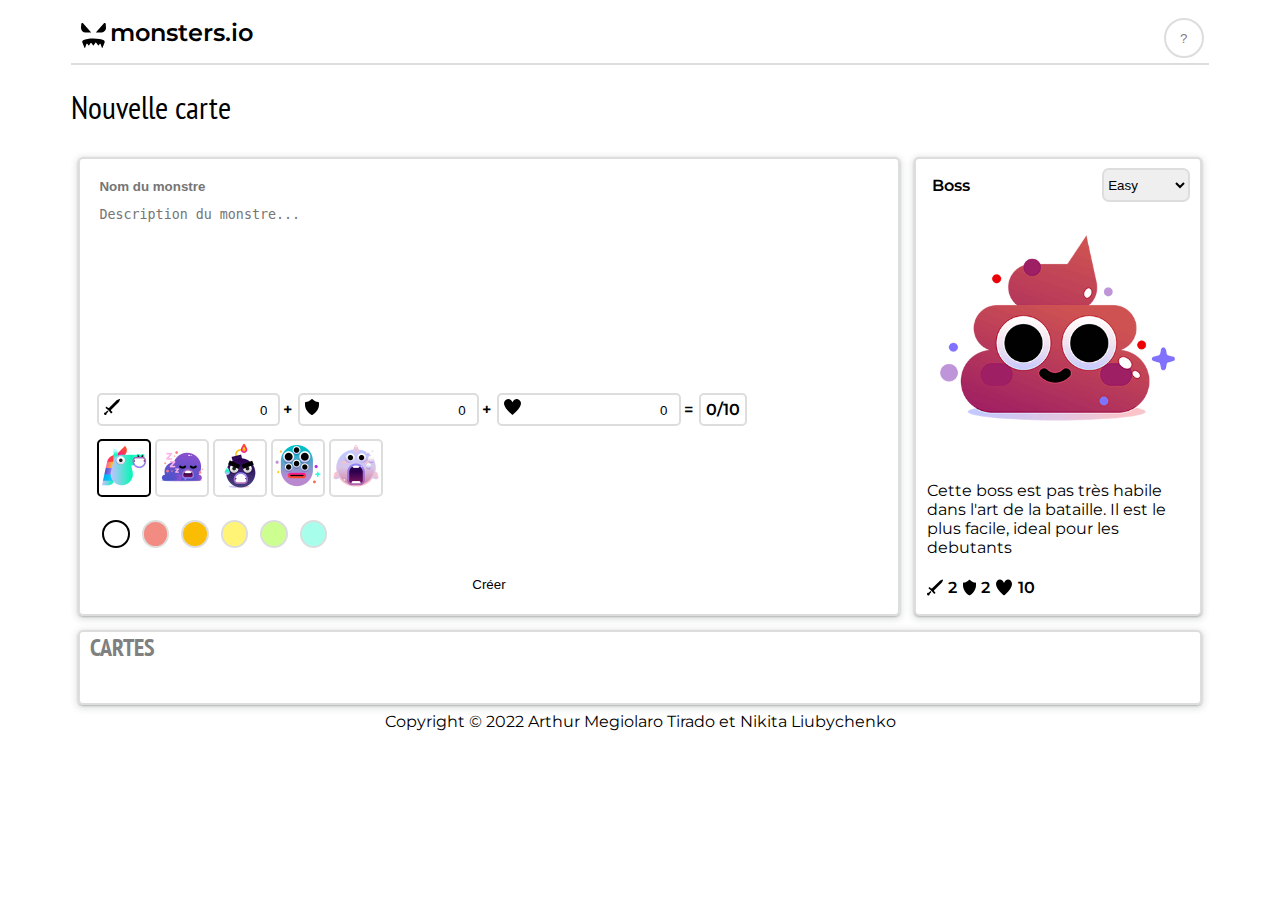
<file: index.html>
<!DOCTYPE html>
<html lang="fr">
<head>
    <meta charset="UTF-8">
    <meta http-equiv="X-UA-Compatible" content="IE=edge">
    <meta name="viewport" content="width=device-width, initial-scale=1.0">
    <link rel="stylesheet" href="css/style.css">
    <script defer src="js/script.js"></script>
    <title>monster.io</title>
</head>
<body>
    <div id="page">
        <header class="flexBox">
            <div>
                <a href="index.html">
                    <button id="logo">
                        <img src="img/icon.svg" alt="Monsters.io logo">
                    </button>
                </a>
                <span class="bold">monsters.io</span>
            </div>
            <a href="about.html">
                <button id="about">?</button>
            </a>
            
        </header>
        <main>
            
            <h1>Nouvelle carte</h1>

           <div id="menu" class="flexBox">
                <form action="" method="post" class="flexBox" id="monsterCreation" novalidate>
                    <div>
                        <input class="bold" type="text" id="cardTitle" placeholder="Nom du monstre">
                        <textarea name="description" id="cardDescription" rows="5" placeholder="Description du monstre..."></textarea>
                    </div>
                    <div id="monsterStats">
                        <div>
                        <span class="roundBorder">
                            <label for="attack"><img src="img/blade.svg" alt="Sword icon"></label>
                            <input type="text" class="cardStat" id="attack" value="0">
                        </span>

                       <span class="plus">+</span> 
                        <span class="roundBorder" >
                            <label for="defence"><img src="img/sheild.svg" alt="Shield icon"></label>
                            <input type="text" class="cardStat" id="defence" value="0">
                        </span>

                       <span class="plus">+</span>
                        <span class="roundBorder" >
                            <label for="life"><img src="img/heart.svg" alt="Heart image"></label>
                            <input type="text" class="cardStat" id="life" value="0">
                        </span>

                        <span class="plus">=</span>
                        <span id="statsResult" class="roundBorder">0/10</span>
                       </div>
                        <div id="monsterSelect">
                            <input type="radio" id="unicornMonster" name="monsterType" value="1" checked>
                            <label for="unicornMonster"><img src="img/monster1.png" alt="unicornMonster"></label>

                            <input type="radio" id="jellyMonster" name="monsterType" value="2">
                            <label for="jellyMonster"><img src="img/monster2.png" alt="jellyMonster"></label>

                            <input type="radio" id="bombMonster" name="monsterType" value="3">
                            <label for="bombMonster"><img src="img/monster3.png" alt="bombMonster"></label>

                            <input type="radio" id="sixEyedMonster" name="monsterType" value="4">
                            <label for="sixEyedMonster"><img src="img/monster4.png" alt="sixEyedMonster"></label>

                            <input type="radio" id="cloudMonster" name="monsterType" value="5">
                            <label for="cloudMonster"><img src="img/monster5.png" alt="cloudMonster"></label>
                        </div>
                        <div id="monsterColors">
                            <input type="radio" id="light" class="light" name="cardColor" value="light" checked>
                            <input type="radio" id="red" class="red" name="cardColor" value="red">
                            <input type="radio" id="orange" class="orange" name="cardColor" value="orange">
                            <input type="radio" id="yellow" class="yellow" name="cardColor" value="yellow">
                            <input type="radio" id="green" class="green" name="cardColor" value="green">
                            <input type="radio" id="blue" class="blue" name="cardColor" value="blue">
                        </div>
                        <ul id="errorMessage">
                            
                        </ul>
                        <button type="submit" id="submitButton">Créer</button>

                        
                    </div>
                    
                       
                    
                    
                </form>
                
                <section class="light" id="boss" >
                    <div class="flexBox" id="bossLevelLine">
                        <span class="monsterName">Boss</span>
                        <select name="bossLevel" id="bossLevel">
                            <option value="none" disabled >   </option>
                            <option value="easy" >Easy</option>
                            <option value="medium">Medium</option>
                            <option value="hard">Hard</option>
                            <option value="impossible">Impossible</option>
                        </select>
                    </div>
                    <img src="img/monster-boss.png" alt="Image of Boss">
                    <p id="bossInfo">Cette boss est pas très habile dans l'art de la bataille. Il est le plus facile, ideal pour les debutants</p>
                    <div class="flexBox">
                        <img src="img/blade.svg" alt="Attack points"><span class="attackPoints">2</span>
                        <img src="img/sheild.svg" alt="Defence points"><span class="defencePoints">2</span>
                        <img src="img/heart.svg" alt="Health points"><span class="healthPoints">10</span>
                    </div>
                    
                </section>
                
           </div>
           

            <section>
                <h2>Cartes</h2>
                <div class="gridBox" id="monsterList">
                   
                </div>
            </section>

            
        </main>
        <footer>
            <div>Copyright © 2022 Arthur Megiolaro Tirado et Nikita Liubychenko</div>
        </footer>
    </div>
</body>
</html>
</file>
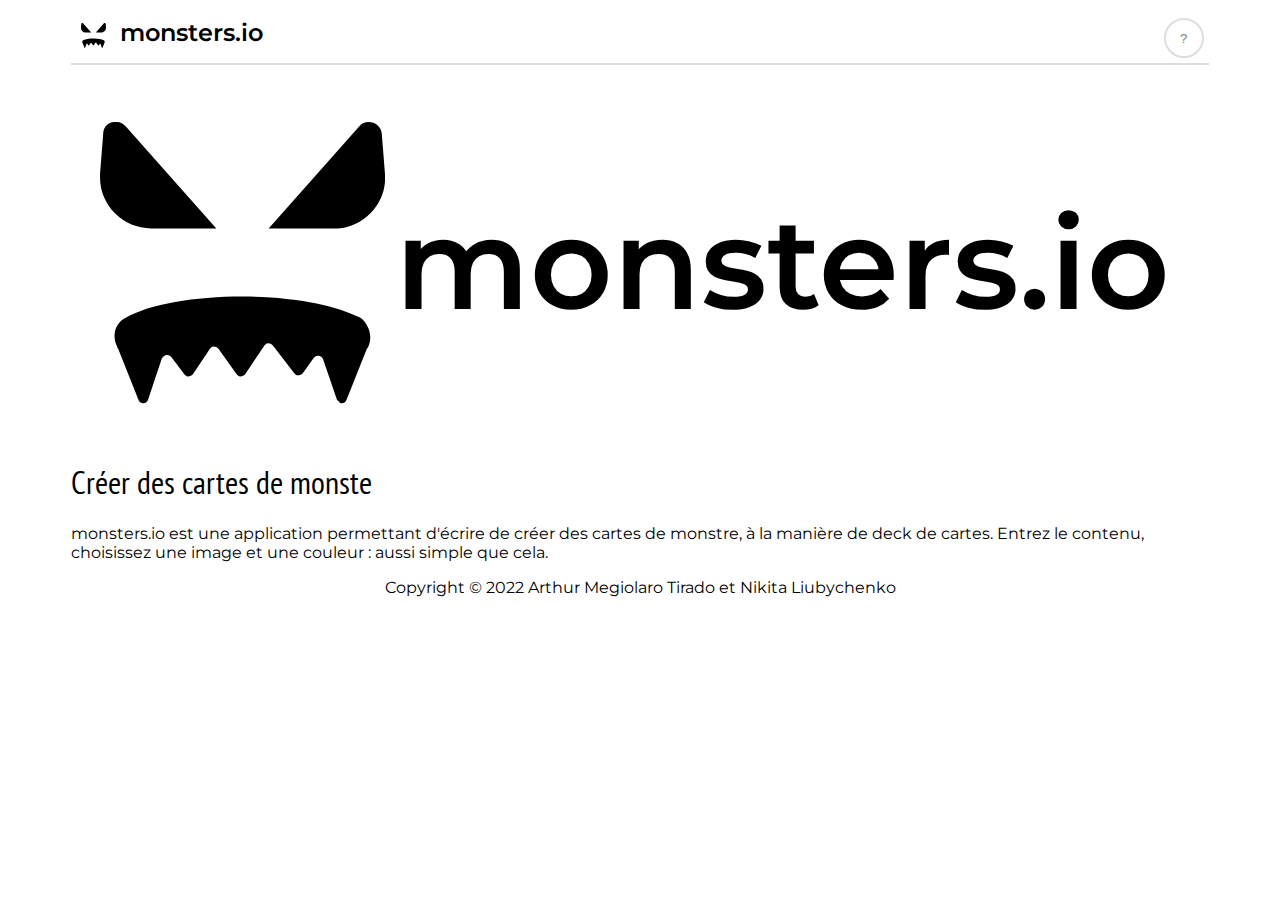
<file: about.html>
<!DOCTYPE html>
<html lang="fr">
<head>
    <meta charset="UTF-8">
    <meta http-equiv="X-UA-Compatible" content="IE=edge">
    <meta name="viewport" content="width=device-width, initial-scale=1.0">
    <link rel="stylesheet" href="css/style.css">
    <link rel="stylesheet" href="css/aboutStyle.css">
    <title>monster.io - About</title>
</head>
<body>
    <div id="page">
        <header class="flexBox">
            <div>
                <a href="index.html">
                    <button id="logo">
                        <img src="img/icon.svg" alt="Monsters.io logo">
                    </button>
                </a>
                <span class="bold">monsters.io</span>
            </div>
            <a href="about.html">
                <button id="about">?</button>
            </a>
            
        </header>
        <main>
            <span class="flexBox" id="aboutLogo">
                <img src="img/icon.svg" alt="Monsters.io logo">
                <span class="extraBold">monsters.io</span>
            </span>
            <h1>Créer des cartes de monste</h1>
            <p>
                monsters.io est une application permettant d'écrire de créer des cartes de monstre, à la manière de deck
                de cartes. Entrez le contenu, choisissez une image et une couleur : aussi simple que cela.
            </p>
        </main>
        <footer>
            <div>Copyright © 2022 Arthur Megiolaro Tirado et Nikita Liubychenko</div>
        </footer>
    </div>
</body>
</html>
</file>
<file: css/style.css>
/* General */

@import url('https://fonts.googleapis.com/css2?family=Montserrat:wght@400;500;600;700&family=PT+Sans+Narrow&display=swap');
h1,h2,h3,h4,h5,h6{
    font-family:'PT Sans Narrow', sans-serif;
}
body{
    font-family:'Montserrat', sans-serif;
}
h1{
    font-weight: 400;
}
h3,h4,h5,h6{
    font-weight: 500;
}
#page{
    width: 90%;
    margin: 0 auto;
    background-color: white;
    padding: 5px;
}
.flexBox{
    display: flex;
}
.gridBox{
    display: grid;
}
.roundBorder{
    padding: 5px;
}
.plus{
    margin: 0 2px 0 3px;
    text-align: center;
}
input, textarea{
    outline: none;
    border: none;
    padding: none;
}
.roundBorder, header button, main>section, form, div>section, input[type="radio"],input[name="monsterType"] + label{
    border: 2px #ddd solid;
    border-radius: 5px;
}
main>section, form, div>section{
    margin: 0.45em;
}
main>section, form, #boss{
    box-shadow: 0 1px 2px 0 rgba(60,64,67,0.302),0 2px 6px 2px rgba(60,64,67,0.149);
}
span, .bold{
    font-weight: 600;
}
select{
    border: none;
    outline: 2px #ddd solid;
    border-radius: 5px;
}
#bossLevelLine{
    justify-content: space-between;
}
h2{
    text-transform: uppercase;
    margin-top: 0;
    margin-left: 10px;
    color: grey;
}
/* Monster Form */
#menu{
    flex-direction: column;
}
textarea{
    resize: none;
}
#cardDescription, #cardTitle{
    width: 100%;
    margin-bottom: 10px;
}
form ul{
    padding: 0;
}
li{
    list-style-type: none;
}
#errorMessage, .error{
    color: rgb(255, 0, 0);
}

/*Monsters*/
input[type="radio"]{
    appearance: none;
}
input[name="monsterType"]{
    display:none;
}
#monsterStats input[type='text']{
    text-align: end;
}
input[name="monsterType"] + label
{
    width: auto;
    display:inline-block;
    padding: 0 0 0 0px;
}
#monsterSelect label img{
    width: 50px;
}
input[name="monsterType"]:checked + label
{
    border-color: black;
    display:inline-block;
    padding: 0 0 0 0px;
}


input[name="cardColor"]{
    padding: 4%;
    border-radius: 100%; 
}
input[type="radio"]:checked{
    border-color:  black;
}


/* Header */
header{
    justify-content: space-between;
    border-bottom: 2px #ddd solid;
    padding: 5px;
}
header a{
    text-decoration: none;
}
header span{
    font-size: x-large;
}

header button{
    vertical-align: middle;
    background-color: rgb(255, 255, 255);
    padding: 5px;
}
header button:hover{
    border-color:  #aaa;
}
#logo{
   border: none;
   width: 30px;
   padding-right: 0;
}
#about{
    color: grey;
    border-radius: 2em;
    width: 40px;
    height: 40px;
}

/* Footer */
footer{
    text-align: center; 
}

/* List of monsters */
#monsterList, #boss{
    padding: 10px;
    grid-template: repeat(5, 1fr)/1fr;
}
#monsterList>section{
    text-align: left;
    padding: 5%;                                                              
}

.monsterHover:hover{
    box-shadow: 0 1px 2px 0 rgba(60,64,67,0.302),0 2px 6px 2px rgba(60,64,67,0.149);
}
#monsterList img, #boss img{
    max-width: 100%;
    height: auto;
}
#monsterList span, #boss span{
    margin: 2%;
}
#boss{
    padding: 1%;
}
#bossImg{
    text-align: center;
}
    /*Card Types*/
    .light{
        background-color: #fff;
    }
    .red{
        background-color: #f28b82;
    }
    .orange{
        background-color: #fbbc04;
    }
    .yellow{
        background-color: #fff475;
    }
    .green{
        background-color: #ccff90;
    }
    .blue{
        background-color: #a7ffeb;
    }
    .red, .orange, .yellow, .green, .blue{
       border: none;
    }
.dead{
    background-color: #ebebeb
}
.dead img{
    filter: grayscale(100);
}
/*Forms*/
form{
    flex-direction: column;
    justify-content: space-between;
    padding: 1.5%;
}
form button{
    width: 100%;
    background-color: #ffffff;
    border: none;
    padding: 5px;
    border-radius: 5px;
}
form button:hover{
    background-color: #efefef;
}
.hidden{
    visibility: hidden;
}
.cardStat{
    width: 7%;
}
#monsterStats div{
    margin-bottom: 20px;
}
.defeat{
    color: #ff0000;
}
.victory{
    color: #00e600;
}
.defeat,.victory{
    font-size: large;
    text-align: center;
}
@media (min-width:600px){
    #monsterList{
        grid-template: repeat(3, 1fr)/repeat(2, 1fr);
    }
    #menu{
        flex-direction: row;
    }
    #monsterSelect label img{
        width: 40px;
    }
   
}

@media (min-width:1000px){
    #monsterList{
        grid-template: repeat(2, 1fr)/repeat(3, 1fr);
    }
    .cardStat{
        width: 18%;
    }
    form{
        width: 75%;
    }
    #boss{
        width: 25%;
    }
    input[name="cardColor"]{
        padding: 1.5%;
    }
    #monsterSelect label img{
        width: 50px;
    }
}

@media (min-width:1440px){
    #monsterList{
        grid-template: repeat(2, 1fr)/repeat(4, 1fr);
    }
}
@media (min-width:1900px){
    #monsterList{
        grid-template: 1fr/repeat(5, 1fr);
    }
}
</file>
<file: css/aboutStyle.css>
main img{
    width: 50%;
}
.extraBold{
    font-size: 4em;
}
span{
    text-align: center;
    margin: 10px;
}
#aboutLogo{
    flex-direction: column;
    align-items: center;
    margin: 5% 0;
}


@media (min-width:600px){
    .extraBold{
        font-size: 6em;
    }
}
@media (min-width:1000px){
    main img{
        width: 25%;
    }
    #aboutLogo{
        flex-direction: row; 
        justify-content: center;
    }
    .extraBold{
        font-size: 8em;
    }
}
</file>
